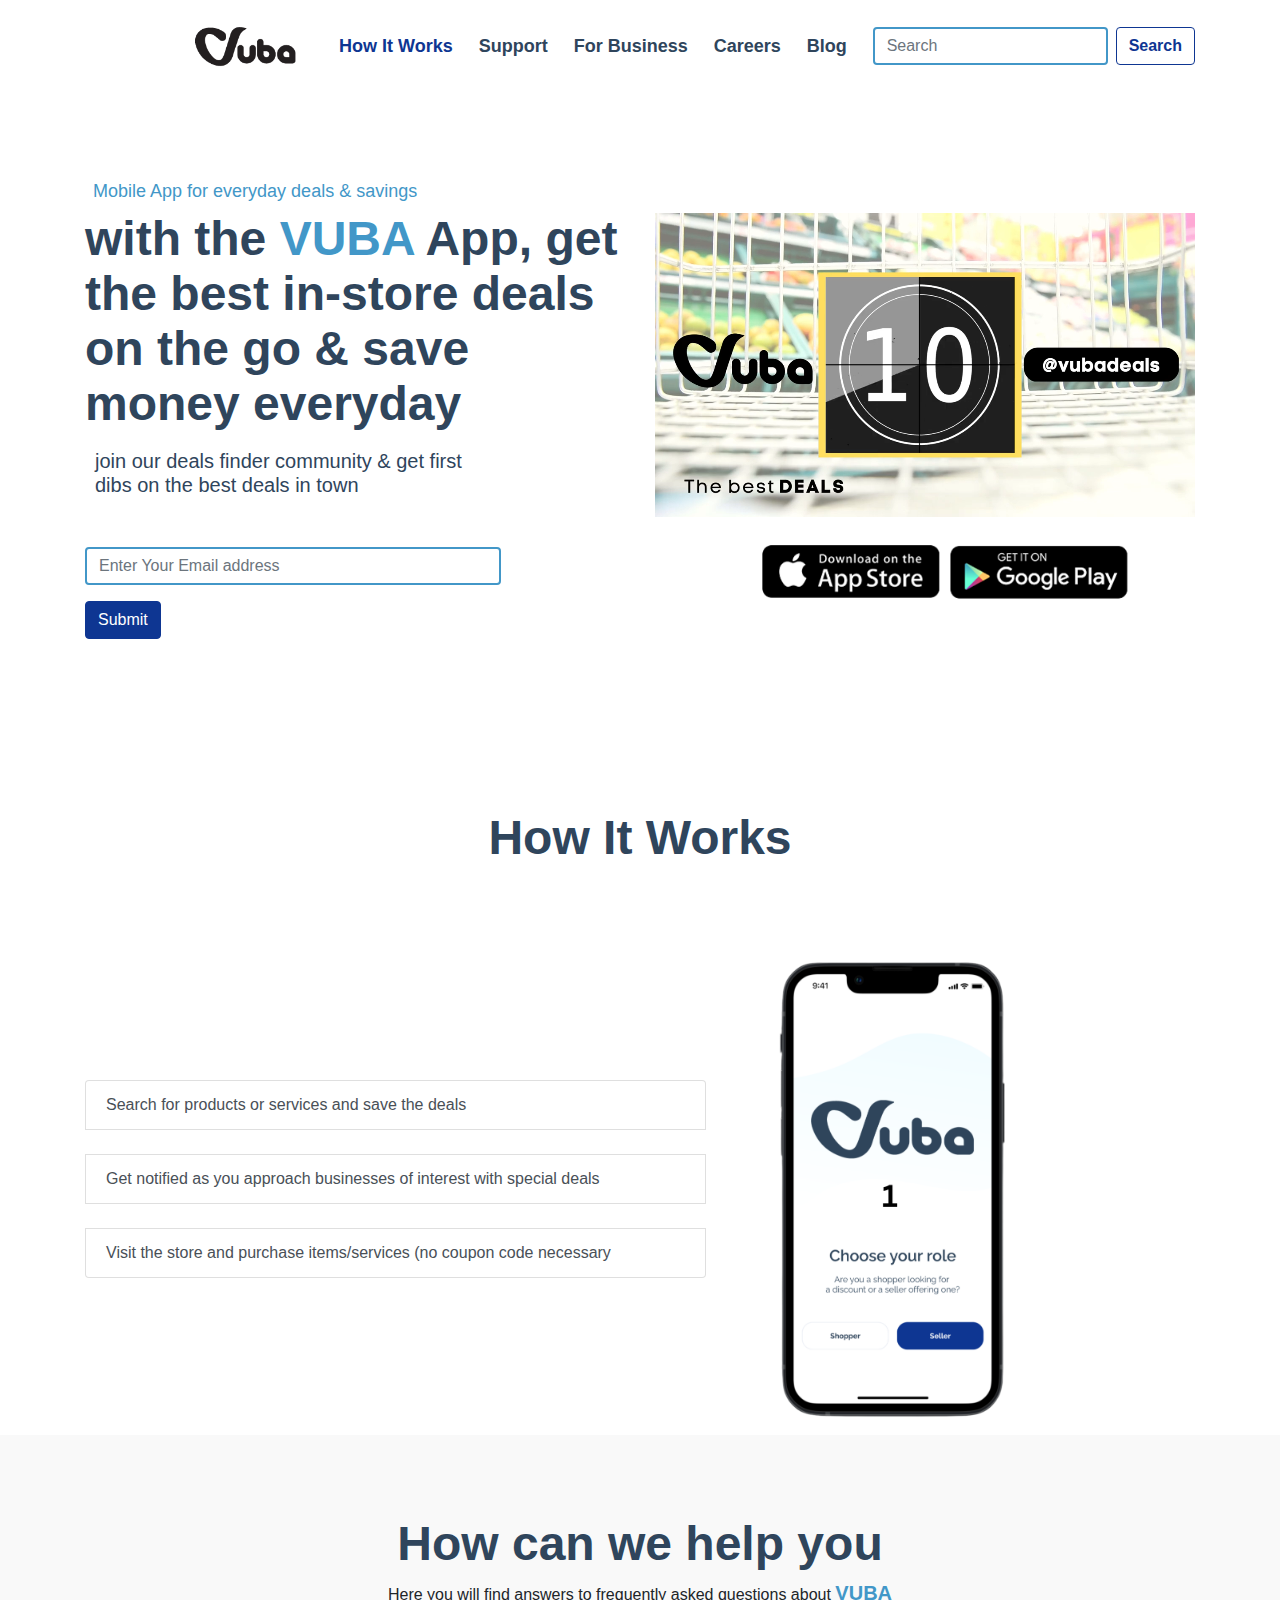
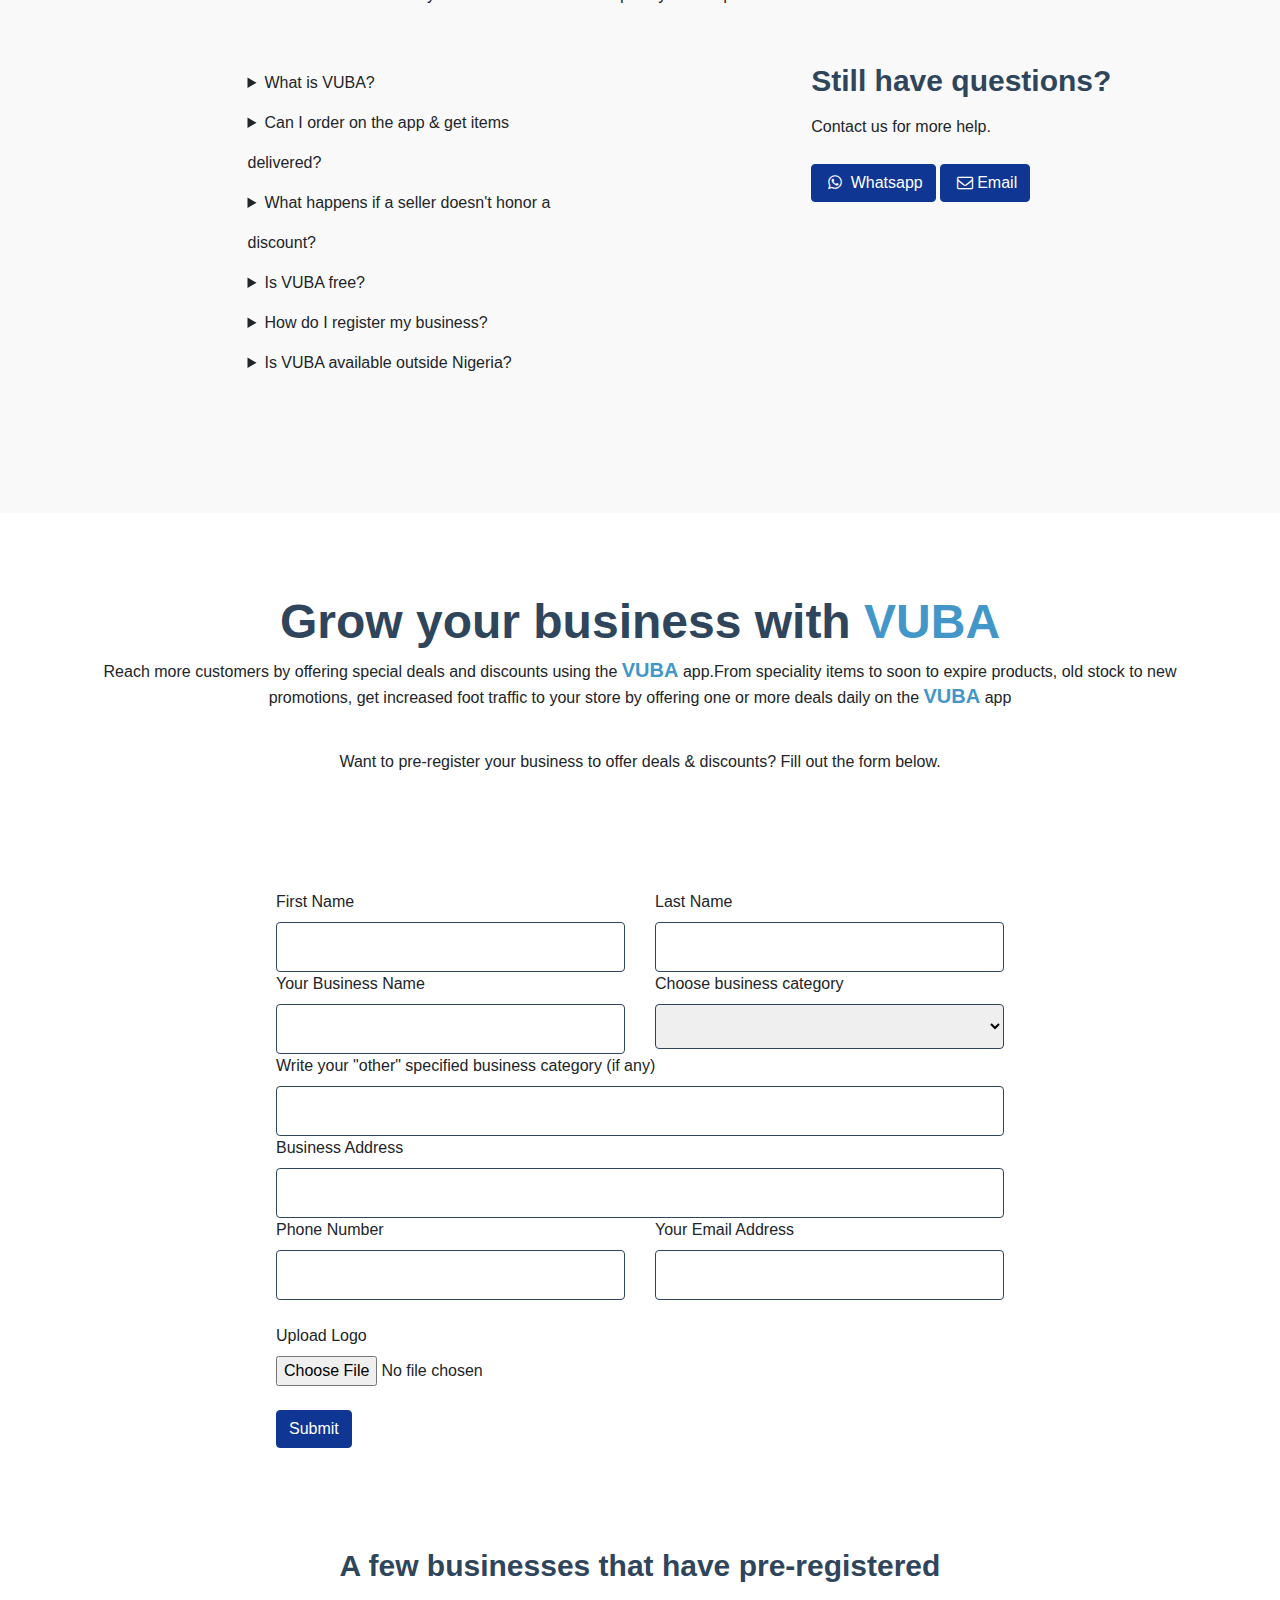
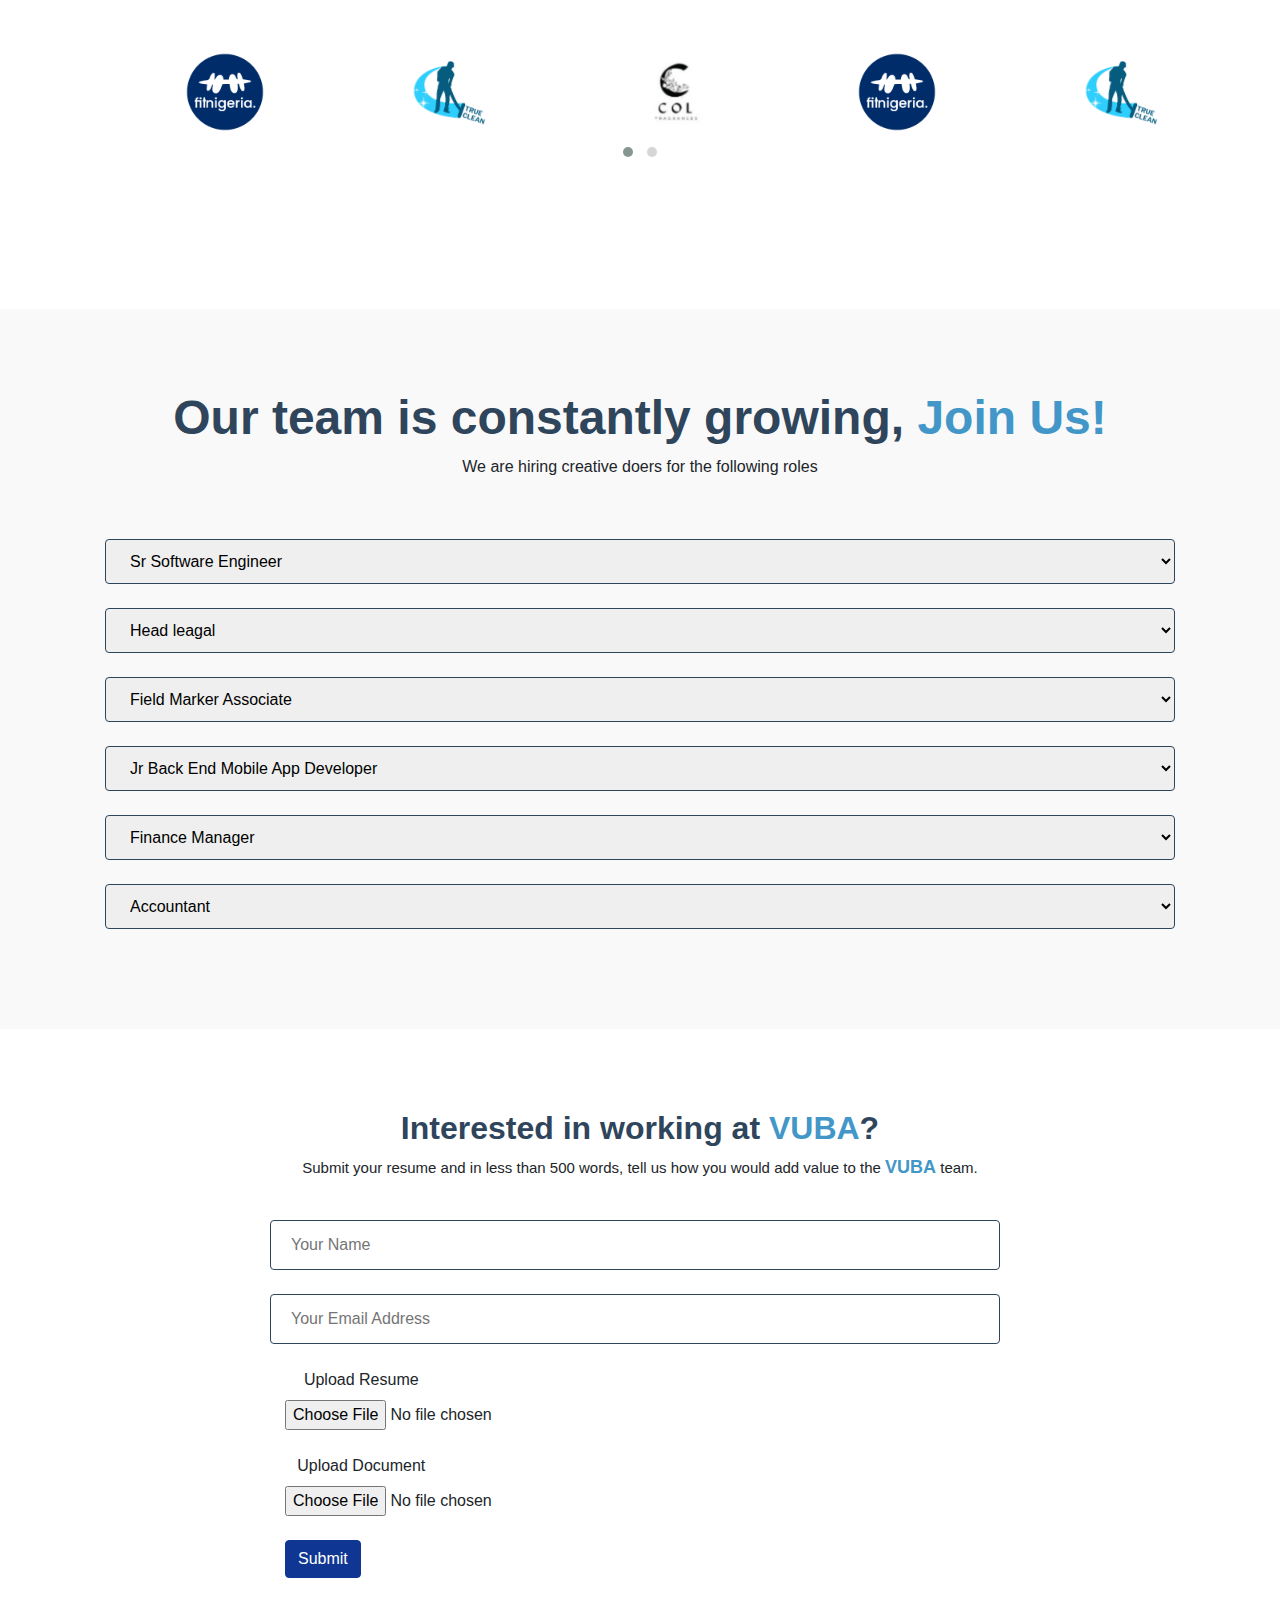
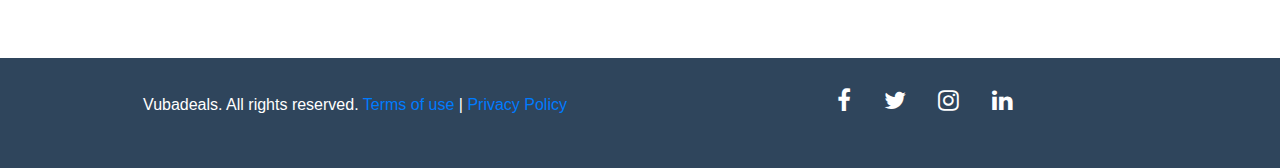
<file: index.html>
<!doctype html>
<html lang="en">
  <head>
    <!-- Required meta tags -->
    <meta charset="utf-8">
    <meta name="viewport" content="width=device-width, initial-scale=1, shrink-to-fit=no">

    <!-- Bootstrap CSS -->
    <link rel="stylesheet" href="https://cdn.jsdelivr.net/npm/bootstrap@4.6.2/dist/css/bootstrap.min.css">

    <!-- Main Css-->
      <link rel="stylesheet" type="text/css" href="css/style.css">

    <!-- font-awesome.min.css -->
    <link rel="stylesheet" href="css/font-awesome.min.css">

      <link rel="stylesheet" href="css/owl.carousel.min.css">
      <link rel="stylesheet" href="css/owl.theme.default.min.css">

    <title>Vubadeals.com</title>
  </head>
  <body>
    <!-- Header Section Start-->
    <header class="header-section">
      <div class="container">
              <nav class="navbar navbar-expand-lg navbar-light bg-light">
        <a class="navbar-brand" href="index.html">
          <img src="img/Logo.png" class="logo">
        </a>
        <button class="navbar-toggler" type="button" data-toggle="collapse" data-target="#navbarSupportedContent" aria-controls="navbarSupportedContent" aria-expanded="false" aria-label="Toggle navigation">
          <span class="navbar-toggler-icon"></span>
        </button>

        <div class="collapse navbar-collapse" id="navbarSupportedContent">
          <ul class="navbar-nav mr-auto">
            <li class="nav-item active">
              <a class="nav-link" href="#">How It Works <span class="sr-only">(current)</span></a>
            </li>
            <li class="nav-item"><a class="nav-link" href="#">Support</a></li>
            <li class="nav-item"><a class="nav-link" href="#">For Business</a></li>
            <li class="nav-item"><a class="nav-link" href="#">Careers</a></li>
            <li class="nav-item"><a class="nav-link" href="blog.html">Blog</a></li>

          </ul>
          <form class="form-inline my-2 my-lg-0">
            <input class="form-control mr-sm-2" type="search" placeholder="Search" aria-label="Search">
            <button class="btn btn-outline-success my-2 my-sm-0" type="submit">Search</button>
          </form>
        </div>
      </nav>

      </div>
    </header>
    <!-- Header Section End-->


    <!-- Banner Section Start-->
    <div class="banner">
      <div class="container">
        <div class="row">
          <div class="col-md-6">
            <h3>Mobile App for everyday deals & savings</h3>
          <h1>with the <span>VUBA</span> App, get the best in-store deals on the go & save money everyday</h1>
          <p>join our deals finder community & get first <br>dibs on the best deals in town</p>
                      <form>
              <div class="form-group">
                <label for="exampleInputEmail1"></label>
                <input type="email" class="form-control" id="exampleInputEmail1" placeholder="Enter Your Email address" aria-describedby="emailHelp">
                <small id="emailHelp" class="form-text text-muted"></small>
              </div>
              <button type="submit" class="btn btn-primary">Submit</button>
            </form>
          </div>
          <div class="col-md-6">
            <div class="banner-right">
              <video autoplay loop muted plays-inline class="vuba-apps">
              <source src="video/WelcometoVubaDeals.mp4" type="video/mp4">
            </video>
            <img src="img/appslogo.png" class="apps-btn">
            </div>
          </div>
        </div>
      </div>
    </div>
    <!-- Banner Section End-->


    <!-- Support Section Start-->

      <section class="support-section">
        <div class="container">
        <div class="row">
          <div class="col-md-12">
            <h1>How It Works</h1>
          </div>
        </div>
      </div>
      </section>
    <!-- Support Section End-->


    <!-- Support-inner Section Start-->

    <section class="support-inner">
      <div class="container">
        <div class="row">
          <div class="col-md-6">
               <div class="list-group">
              <a href="#" class="list-group-item list-group-item-action">Search for products or services and save the deals</a><br>
              <a href="#" class="list-group-item list-group-item-action">Get notified as you approach businesses of interest with special deals</a><br>
              <a href="#" class="list-group-item list-group-item-action">Visit the store and purchase items/services (no coupon code necessary</a>
            </div>
          </div>

          <div class="col-md-6">
              <img src="img/01.png">
          </div>
          
        </div>
      </div>
    </section>

    <!-- Support-inner Section End-->


    <!-- Help Section Start-->
      <section class="Help-section">
        <div class="container">
          <div class="row">
            <div class="col-md-12">
              <h1>How can we help you</h1>
              <p>Here you will find answers to frequently asked questions about <span>VUBA</span></p>
            </div>
          </div>
        </div>
        <div class="row">
          <div class="col-md-6">
            <div class="feature-section">
              <details>
                <summary>What is VUBA?</summary>
                <p>Vuba (or Vuba Deals) is a service that allows sellers share millions of in-store deals with shoppers. Shoppers can search for the best deals or get notified as they approach sellers with broadcasted deals.</p>
              </details>

              <details>
                <summary>Can I order on the app & get items delivered?</summary>
                <p>No, you currently can’t order and get items delivered via the app. Vuba is designed to increase physical interaction and give you the opportunity to check out other available items sold by your favorite retailers.</p>
              </details>

              <details>
                <summary>What happens if a seller doesn't honor a discount?</summary>
                <p>We encourage shoppers to rate and review all sellers and deals. This helps other shoppers making buying decisions. If a seller doesn’t honor a discount, please report them and we will review and if confirmed, we will warn, suspend and delete the account (in that order).</p>
              </details>

              <details>
                <summary>Is VUBA free?</summary>
                <p>Vuba is and will always be free for shoppers. Sellers are charged a nominal fee to share, promote, broadcast deals.</p>
              </details>

              <details>
                <summary>How do I register my business?</summary>
                <p>Download the Vuba Deals app and select “Seller”. Follow the instructions and you will be registered in less than 2 minutes. You may also pre-register your business before the app launches to take advantage of pre-launch perks.</p>
              </details>

              <details>
                <summary>Is VUBA available outside Nigeria?</summary>
                <p>We are not currently available outside Nigeria. We look forward to expanding across the continent and beyond in the coming months. Send us a message to request access to Vuba in your country.</p>
              </details>
            </div>
            </div>
            <div class="col-md-6">
              <div class="feature-right">
                <h3>Still have questions?</h3>
              <p>Contact us for more help.</p>
              <button type="button" class="btn btn-primary"><a href=""><i class="fa fa-whatsapp" aria-hidden="true"></i></a> Whatsapp</button>
              <button type="button" class="btn btn-primary"><i class="fa fa-envelope-o" aria-hidden="true"></i><a href=""></a>Email</button>
              </div>
            </div>
          
        </div>
      </section>
    <!-- Help Section End-->

    <!-- Business Section Strat-->
    <section class="business-section">
      <div class="container">
        <div class="row">
          <div class="col-md-12">
            <h1>Grow your business with <span>VUBA</span></h1>
            <p>Reach more customers by offering special deals and discounts using the <span>VUBA</span> app.From speciality items to soon to expire products, old stock to new promotions, get increased foot traffic to your store by offering one or more deals daily on the <span>VUBA</span> app</p><br>
            <p>Want to pre-register your business to offer deals & discounts? Fill out the form below.</p>
          </div>
        </div>
      </div>
    </section>

    <section class="business-form">
          <div class="row">
            <div class="col-md-12">
              
              <form class="row g-3">
            <div class="col-md-6">
              <label for="name" class="form-label">First Name</label>
              <input type="text" name="firstname" placeholder="">
            </div>
            <div class="col-md-6">
              <label for="name" class="form-label">Last Name</label>
              <input type="text" name="lastname" placeholder="">
            </div>
            
            <div class="col-md-6">
              <label for="businessname" class="form-label">Your Business Name</label>
              <input type="text" name="businessname" placeholder="">
            </div>
            <div class="col-md-6">
              <label for="business">Choose business category</label>
                  <select id="country">
                    <option value="business"></option>
                    <option value="loremipsum">Select</option>
                    <option value="loremipsum">Bookshop/Library</option>
                    <option value="active">Auto Dealer/Auto Parts Dealer</option>
                    <option value="active">Bank/ATM</option>
                    <option value="active">Beauty/Grooming</option>
                    <option value="active">Business Center/Co-working space</option>
                    <option value="active">Church/Mosque/Religious Center</option>
                    <option value="active">Club/Café/Restaurant/Lounge</option>
                    <option value="active">Electronics Store/Electronics Repair</option>
                    <option value="active">Event Vendor/Event Center</option>
                    <option value="active">Street Vendor/Open Market</option>
                    <option value="active">Telecoms/Internet/Cable TV</option>
                   </select>
            </div>
            
              <div class="col-md-12">
              <label for="address" class="form-label">Write your "other" specified business category (if any) </label>
              <input type="text" name="address" placeholder="">
            </div>
              
              <div class="col-12">
              <label for="name" class="form-label">Business Address</label>
              <input type="text" name="businessaddress" placeholder="">
            </div>

            <div class="col-6">
              <label for="number" class="form-label">Phone Number</label>
              <input type="text" name="number" placeholder="">
            </div>

            <div class="col-6">
              <label for="email" class="form-label">Your Email Address </label>
              <input type="text" name="email" placeholder="">
            </div>

            <div class="col-3" class="business-logo"><br>
                <label for="logo" class="business-logo">Upload Logo</label>
                <input name="uploadlogo" type="file" id="formFile">
              </div>

          
            <div class="col-12"><br>
              <button type="submit" class="btn btn-primary">Submit</button>
            </div>

          </form>

            </div>
          </div>

      
    </section>
    <!-- Business Section End-->


    <!-- Pre-registered Section Start-->
      <section class="pre-registered">
        <div class="container">
          <div class="row">
            <div class="col-md-12">
              <h3>A few businesses that have pre-registered</h3>
            </div>
          </div>

            <div class="container">
              <div class="row">
                <div class="owl-carousel owl-theme">
                      <div class="item">
                        <div class="registered-logo">
                          <div class="d-flex align-items-center">
                            <div class="flex-shrink-0">
                              <img src="img/logo2.png" alt="...">
                            </div>
                          </div>
                        </div>
                      </div>

                      <div class="item">
                        <div class="registered-logo">
                          <div class="d-flex align-items-center">
                            <div class="flex-shrink-0">
                              <img src="img/logo3.png" alt="...">
                            </div>
                          </div>
                        </div>
                      </div>

                      <div class="item">
                        <div class="registered-logo">
                          <div class="d-flex align-items-center">
                            <div class="flex-shrink-0">
                              <img src="img/logo4.png" alt="...">
                            </div>
                          </div>
                        </div>
                      </div>

                      <div class="item">
                        <div class="registered-logo">
                          <div class="d-flex align-items-center">
                            <div class="flex-shrink-0">
                              <img src="img/logo2.png" alt="...">
                            </div>
                          </div>
                        </div>
                      </div>

                      <div class="item">
                        <div class="registered-logo">
                          <div class="d-flex align-items-center">
                            <div class="flex-shrink-0">
                              <img src="img/logo3.png" alt="...">
                            </div>
                          </div>
                        </div>
                      </div>

                      <div class="item">
                        <div class="registered-logo">
                          <div class="d-flex align-items-center">
                            <div class="flex-shrink-0">
                              <img src="img/logo4.png" alt="...">
                            </div>
                          </div>
                        </div>
                      </div>

                      <div class="item">
                        <div class="registered-logo">
                          <div class="d-flex align-items-center">
                            <div class="flex-shrink-0">
                              <img src="img/logo2.png" alt="...">
                            </div>
                          </div>
                        </div>
                      </div>

                      <div class="item">
                        <div class="registered-logo">
                          <div class="d-flex align-items-center">
                            <div class="flex-shrink-0">
                              <img src="img/logo3.png" alt="...">
                            </div>
                          </div>
                        </div>
                      </div>

                      <div class="item">
                        <div class="registered-logo">
                          <div class="d-flex align-items-center">
                            <div class="flex-shrink-0">
                              <img src="img/logo4.png" alt="...">
                            </div>
                          </div>
                        </div>
                      </div>

                  </div>
            </div>  
        </div>
        
      </section>
    <!-- Pre-registered Section End-->


    <!-- Join Us Section Start-->
      <section class="join-us">
        <div class="container">
          <div class="row">
            <div class="col-md-12">
              <h1>Our team is constantly growing,<span> Join Us!</span></h1>
              <p>We are hiring creative doers for the following roles</p>
            </div>
          </div>

          <div class="row">
            <div class="col-md-12">
              <div class="contact-form">
                <form class="team-form">
                  <label for="country"></label>
                  <select id="country">
                    <option value="country">Sr Software Engineer</option>
                    <option value="loremipsum">Lorem ipsum</option>
                    <option value="active">Active</option>
                   </select>

                   <label for="business"></label>
                  <select id="business">
                    <option value="business">Head leagal</option>
                    <option value="loremipsum">Lorem ipsum</option>
                    <option value="active">Active</option>
                   </select>

                   <label for="business"></label>
                  <select id="business">
                    <option value="business">Field Marker Associate</option>
                    <option value="loremipsum">Lorem ipsum</option>
                    <option value="active">Active</option>
                   </select>

                   <label for="business"></label>
                  <select id="business">
                    <option value="business">Jr Back End Mobile App Developer </option>
                    <option value="loremipsum">Lorem ipsum</option>
                    <option value="active">Active</option>
                   </select>

                   <label for="business"></label>
                  <select id="country">
                    <option value="business">Finance Manager</option>
                    <option value="loremipsum">Lorem ipsum</option>
                    <option value="active">Active</option>
                   </select>

                   <label for="business"></label>
                  <select id="country">
                    <option value="business">Accountant</option>
                    <option value="loremipsum">Lorem ipsum</option>
                    <option value="active">Active</option>
                   </select>

                </form>
              </div>


            </div>
          </div>
        </div>
      </section>
    <!-- Join Us Section End-->


        <!-- Working Section Start-->

     <section class="working-section">
      <div class="container">
        <div class="row">
          <div class="col-md-12">
            <h1>Interested in working at <span>VUBA</span>?</h1>
            <p>Submit your resume and in less than 500 words, tell us how you would add value to the <span>VUBA</span> team.</p>
          </div>
          </div>
          <div class="row">
            <div class="col-md-8">
              <div class="form-inner">
                <form class="contact-form">
          <div class="resume">
            <label for="name" class="form-label"></label>
            <input type="text" name="fullname" placeholder="Your Name">
            <label for="email"></label>
            <input type="text" name="email" placeholder="Your Email Address">
          </div><br>

          <div class="col-3" class="business-logo02">
                <label for="logo" class="upload-resume">Upload Resume</label>
                <input name="uploadlogo" type="file" id="formFile">
              </div><br>

              <div class="col-3" class="business-document">
                <label for="logo" class="business-document">Upload Document</label>
                <input name="uploadlogo" type="file" id="formFile">
              </div>

          
            <div class="col-12"><br>
              <div class="button">
              <button type="submit" class="btn btn-primary">Submit</button>
              </div>
            </div>
            </form>
              </div>
            </div>
          </div>

        
      </div> 
     </section>

    <!-- Working Section End-->


    <!-- Footer Section Start-->

    <section class="footer-section">
      <div class="container">
        <div class="row">
          <div class="col-md-6">
            <p>Vubadeals. All rights reserved. <a href="Terms of Use.html" target="_blank">Terms of use</a> | <a href="PrivacyPolicy.html" target="">Privacy Policy</a></p>
          </div>
          <div class="col-md-6">
            <div class="social-icon">
              <ul>
                <li><a href="https://m.facebook.com/people/Vuba-Deals/100087874943976/" target="_blank"><i class="fa fa-facebook"></i></a></li>
                <li><a href="https://twitter.com/vubadeals/ @vubadeals" target="_blank"><i class="fa fa-twitter"></i></a></li>
                <li><a href="https://www.instagram.com/vubadeals/ @vubadeals" target="_blank"><i class="fa fa-instagram"></i></a></li>
                <li><a href="https://www.linkedin.com/company/vubadeals/" target="_blank"><i class="fa fa-linkedin"></i></a></li>
              </ul>
            </div>
          </div>
        </div>
      </div>
      
    </section>

    <!-- Footer Section End-->


    <!-- Optional JavaScript; choose one of the two! -->

    <!-- Option 1: jQuery and Bootstrap Bundle (includes Popper) -->
    <script src="https://cdn.jsdelivr.net/npm/jquery@3.5.1/dist/jquery.slim.min.js"></script>
    <script src="https://cdn.jsdelivr.net/npm/bootstrap@4.6.2/dist/js/bootstrap.bundle.min.js"></script>
    <script src="js/owl.carousel.min.js"></script>
    <script>
      $('.owl-carousel').owlCarousel({
              loop:true,
              margin:10,
              nav:false,
              autoplay:true,
              autoplayTimeout:5000,
              responsive:{
                  0:{
                      items:1
                  },
                  600:{
                      items:1
                  },
                  1000:{
                      items:5
                  }
              }
          })
      
    </script>

    <!-- Option 2: Separate Popper and Bootstrap JS -->
    <!--
    <script src="https://cdn.jsdelivr.net/npm/jquery@3.5.1/dist/jquery.slim.min.js" integrity="sha384-DfXdz2htPH0lsSSs5nCTpuj/zy4C+OGpamoFVy38MVBnE+IbbVYUew+OrCXaRkfj" crossorigin="anonymous"></script>
    <script src="https://cdn.jsdelivr.net/npm/popper.js@1.16.1/dist/umd/popper.min.js" integrity="sha384-9/reFTGAW83EW2RDu2S0VKaIzap3H66lZH81PoYlFhbGU+6BZp6G7niu735Sk7lN" crossorigin="anonymous"></script>
    <script src="https://cdn.jsdelivr.net/npm/bootstrap@4.6.2/dist/js/bootstrap.min.js" integrity="sha384-+sLIOodYLS7CIrQpBjl+C7nPvqq+FbNUBDunl/OZv93DB7Ln/533i8e/mZXLi/P+" crossorigin="anonymous"></script>
    -->

  </body>
</html>
</file>
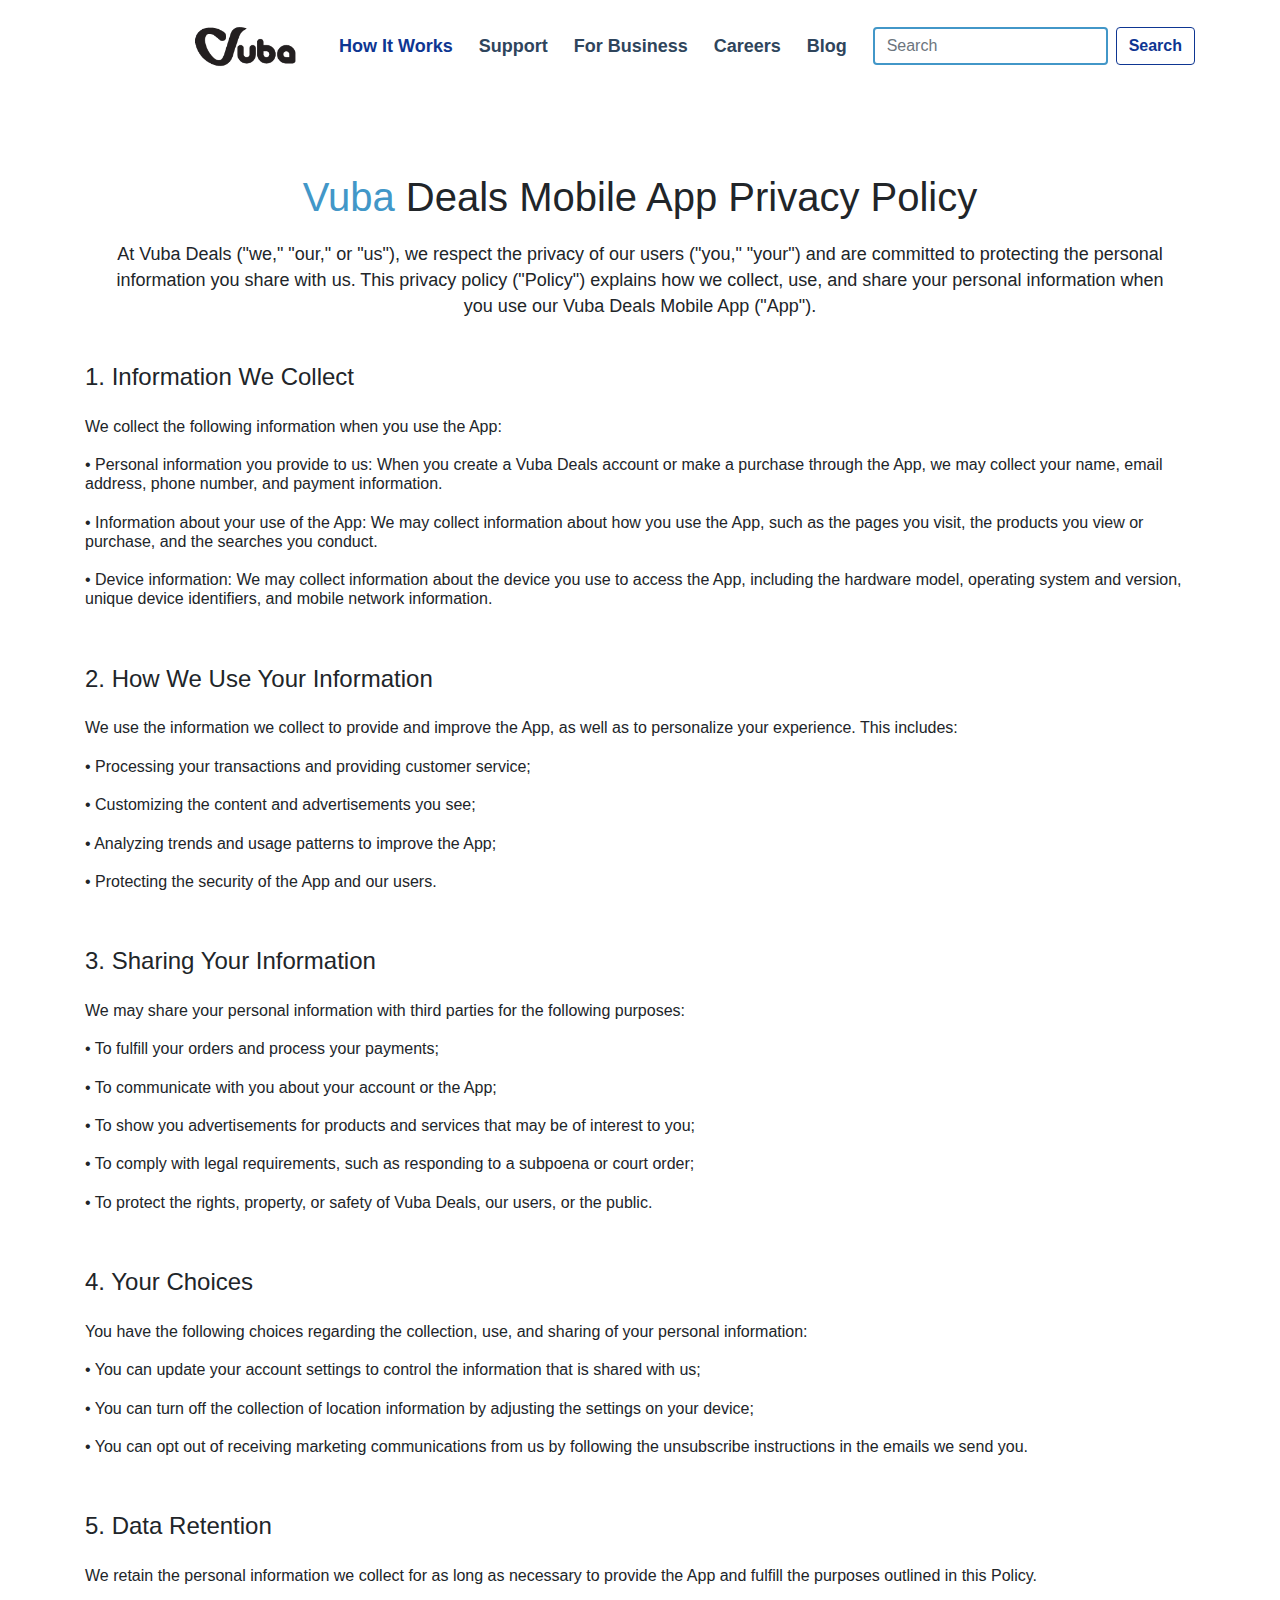
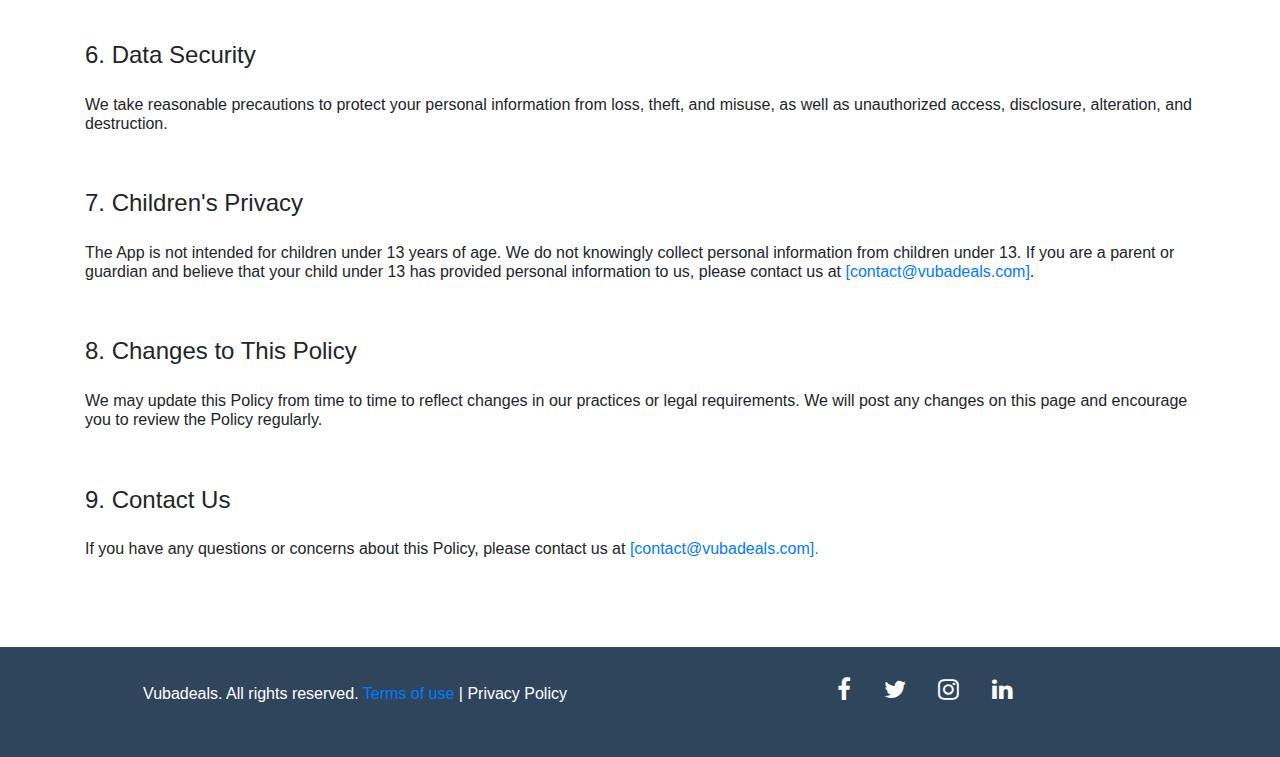
<file: PrivacyPolicy.html>
<!doctype html>
<html lang="en">
  <head>
    <!-- Required meta tags -->
    <meta charset="utf-8">
    <meta name="viewport" content="width=device-width, initial-scale=1, shrink-to-fit=no">

    <!-- Bootstrap CSS -->
    <link rel="stylesheet" href="https://cdn.jsdelivr.net/npm/bootstrap@4.6.2/dist/css/bootstrap.min.css">

    <!-- Main Css-->
      <link rel="stylesheet" type="text/css" href="css/style.css">

    <!-- font-awesome.min.css -->
    <link rel="stylesheet" href="css/font-awesome.min.css">

      <link rel="stylesheet" href="css/owl.carousel.min.css">
      <link rel="stylesheet" href="css/owl.theme.default.min.css">

    <title>Vubadeals.com</title>
  </head>
  <body>
    <!-- Header Section Start-->
    <header class="header-section">
      <div class="container">
              <nav class="navbar navbar-expand-lg navbar-light bg-light">
        <a class="navbar-brand" href="index.html">
          <img src="img/Logo.png" class="logo">
        </a>
        <button class="navbar-toggler" type="button" data-toggle="collapse" data-target="#navbarSupportedContent" aria-controls="navbarSupportedContent" aria-expanded="false" aria-label="Toggle navigation">
          <span class="navbar-toggler-icon"></span>
        </button>

        <div class="collapse navbar-collapse" id="navbarSupportedContent">
          <ul class="navbar-nav mr-auto">
            <li class="nav-item active">
              <a class="nav-link" href="#">How It Works <span class="sr-only">(current)</span></a>
            </li>
            <li class="nav-item"><a class="nav-link" href="#">Support</a></li>
            <li class="nav-item"><a class="nav-link" href="#">For Business</a></li>
            <li class="nav-item"><a class="nav-link" href="#">Careers</a></li>
            <li class="nav-item"><a class="nav-link" href="#">Blog</a></li>

          </ul>
          <form class="form-inline my-2 my-lg-0">
            <input class="form-control mr-sm-2" type="search" placeholder="Search" aria-label="Search">
            <button class="btn btn-outline-success my-2 my-sm-0" type="submit">Search</button>
          </form>
        </div>
      </nav>

      </div>
    </header>
    <!-- Header Section End-->

    <section class="privacy-section">
      <div class="container">
        <div class="row">
          <div class="col-md-12">
            <h1><span>Vuba </span>Deals Mobile App Privacy Policy</h1>
            <p>At Vuba Deals ("we," "our," or "us"), we respect the privacy of our users ("you," "your") and are committed to protecting the personal information you share with us. This privacy policy ("Policy") explains how we collect, use, and share your personal information when you use our Vuba Deals Mobile App ("App").</p><br>
            <h3>1. Information We Collect</h3>
            <h6>We collect the following information when you use the App:<br><br>
            • Personal information you provide to us: When you create a Vuba Deals account or 
            make a purchase through the App, we may collect your name, email address, phone 
            number, and payment information.<br><br>
            • Information about your use of the App: We may collect information about how you 
            use the App, such as the pages you visit, the products you view or purchase, and the 
            searches you conduct.<br><br>
            • Device information: We may collect information about the device you use to access 
            the App, including the hardware model, operating system and version, unique device 
            identifiers, and mobile network information.</h6><br><br>
      
      <h3>2. How We Use Your Information</h3>
      <h6>We use the information we collect to provide and improve the App, as well as to personalize 
      your experience. This includes:<br><br>
      • Processing your transactions and providing customer service;<br><br>
      • Customizing the content and advertisements you see;<br><br>
      • Analyzing trends and usage patterns to improve the App;<br><br>
      • Protecting the security of the App and our users.</h6><br><br>

      <h3>3. Sharing Your Information</h3>
      <h6>We may share your personal information with third parties for the following purposes:<br><br>
        • To fulfill your orders and process your payments;<br><br>
        • To communicate with you about your account or the App;<br><br>
        • To show you advertisements for products and services that may be of interest to you;<br><br>
        • To comply with legal requirements, such as responding to a subpoena or court order;<br><br>
        • To protect the rights, property, or safety of Vuba Deals, our users, or the public.</h6><br><br>

      <h3>4. Your Choices</h3>
      <h6>You have the following choices regarding the collection, use, and sharing of your personal 
        information:<br><br>
        • You can update your account settings to control the information that is shared with us;<br><br>
        • You can turn off the collection of location information by adjusting the settings on 
        your device;<br><br>
        • You can opt out of receiving marketing communications from us by following the 
        unsubscribe instructions in the emails we send you.</h6><br><br>

        <h3>5. Data Retention</h3>
        <h6>We retain the personal information we collect for as long as necessary to provide the App and 
        fulfill the purposes outlined in this Policy.</h6><br><br>

        <h3>6. Data Security</h3>
        <h6>We take reasonable precautions to protect your personal information from loss, theft, and misuse, as well as unauthorized access, disclosure, alteration, and destruction.</h6><br><br>

        <h3>7. Children's Privacy</h3>
        <h6>The App is not intended for children under 13 years of age. We do not knowingly collect personal information from children under 13. If you are a parent or guardian and believe that your child under 13 has provided personal information to us, please contact us at <a href="contact@vubadeals.com" target="_blank">[contact@vubadeals.com]</a>.</h6><br><br>

          <h3>8. Changes to This Policy</h3>
          <h6>We may update this Policy from time to time to reflect changes in our practices or legal requirements. We will post any changes on this page and encourage you to review the Policy regularly.</h6><br><br>

          <h3>9. Contact Us</h3>
          <h6>If you have any questions or concerns about this Policy, please contact us at <a href="contact@vubadeals.com" target="_blank">[contact@vubadeals.com].</a></h6>
          </div>
        </div>
      </div>
    </section>

    <!-- Footer Section Start-->

    <section class="footer-section">
      <div class="container">
        <div class="row">
          <div class="col-md-6">
            <p>Vubadeals. All rights reserved. <a href="Terms of Use.html">Terms of use</a> | Privacy Policy</p>
          </div>
          <div class="col-md-6">
            <div class="social-icon">
              <ul>
                <li><a href="https://m.facebook.com/people/Vuba-Deals/100087874943976/" target="_blank"><i class="fa fa-facebook"></i></a></li>
                <li><a href="https://twitter.com/vubadeals/ @vubadeals" target="_blank"><i class="fa fa-twitter"></i></a></li>
                <li><a href="https://www.instagram.com/vubadeals/ @vubadeals" target="_blank"><i class="fa fa-instagram"></i></a></li>
                <li><a href="https://www.linkedin.com/company/vubadeals/" target="_blank"><i class="fa fa-linkedin"></i></a></li>
              </ul>
            </div>
          </div>
        </div>
      </div>
      
    </section>

    <!-- Footer Section End-->


    <!-- Optional JavaScript; choose one of the two! -->

    <!-- Option 1: jQuery and Bootstrap Bundle (includes Popper) -->
    <script src="https://cdn.jsdelivr.net/npm/jquery@3.5.1/dist/jquery.slim.min.js"></script>
    <script src="https://cdn.jsdelivr.net/npm/bootstrap@4.6.2/dist/js/bootstrap.bundle.min.js"></script>
    <script src="js/owl.carousel.min.js"></script>
    

    <!-- Option 2: Separate Popper and Bootstrap JS -->
    <!--
    <script src="https://cdn.jsdelivr.net/npm/jquery@3.5.1/dist/jquery.slim.min.js" integrity="sha384-DfXdz2htPH0lsSSs5nCTpuj/zy4C+OGpamoFVy38MVBnE+IbbVYUew+OrCXaRkfj" crossorigin="anonymous"></script>
    <script src="https://cdn.jsdelivr.net/npm/popper.js@1.16.1/dist/umd/popper.min.js" integrity="sha384-9/reFTGAW83EW2RDu2S0VKaIzap3H66lZH81PoYlFhbGU+6BZp6G7niu735Sk7lN" crossorigin="anonymous"></script>
    <script src="https://cdn.jsdelivr.net/npm/bootstrap@4.6.2/dist/js/bootstrap.min.js" integrity="sha384-+sLIOodYLS7CIrQpBjl+C7nPvqq+FbNUBDunl/OZv93DB7Ln/533i8e/mZXLi/P+" crossorigin="anonymous"></script>
    -->

  </body>
</html>
</file>
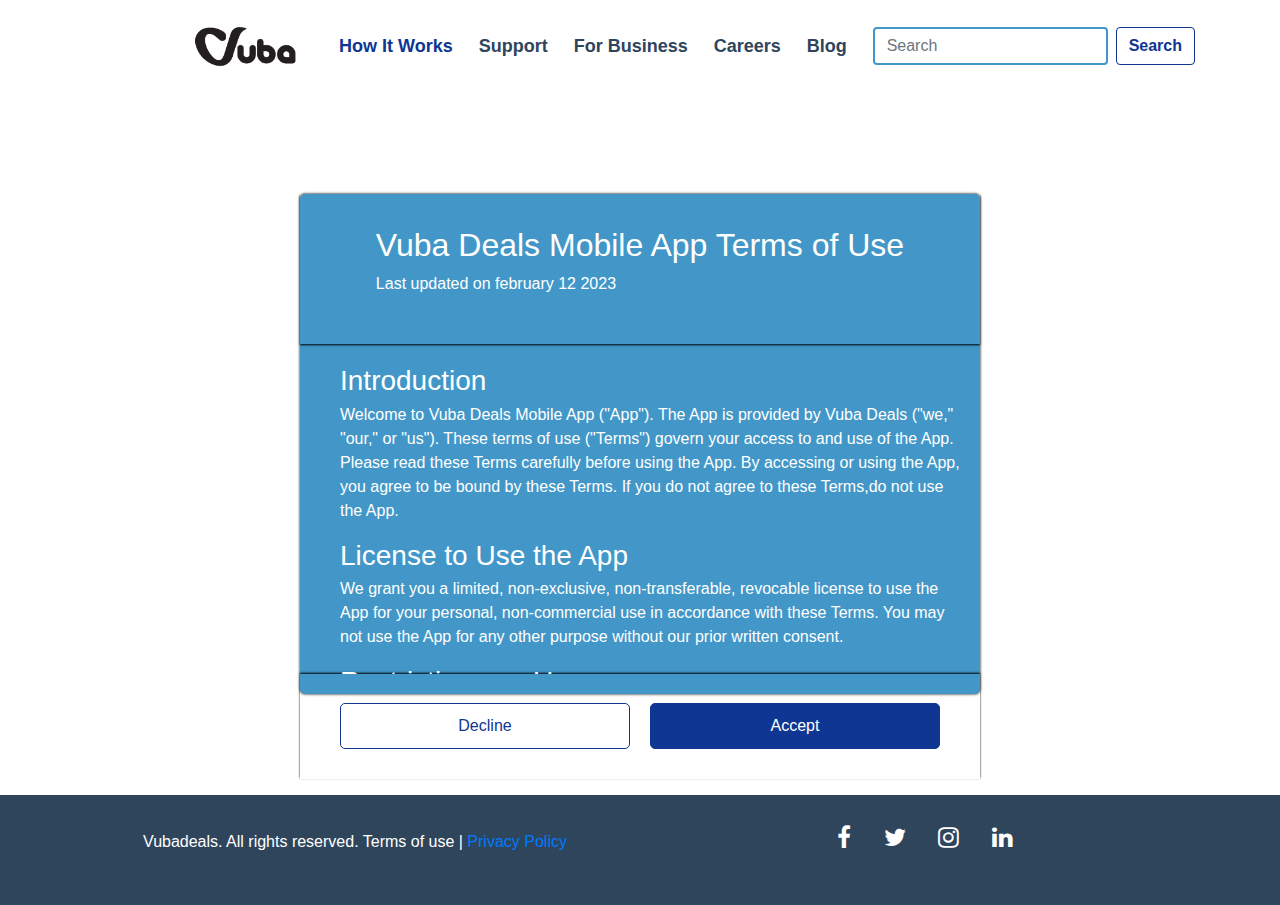
<file: Terms of Use.html>
<!doctype html>
<html lang="en">
  <head>
    <!-- Required meta tags -->
    <meta charset="utf-8">
    <meta name="viewport" content="width=device-width, initial-scale=1, shrink-to-fit=no">

    <!-- Bootstrap CSS -->
    <link rel="stylesheet" href="https://cdn.jsdelivr.net/npm/bootstrap@4.6.2/dist/css/bootstrap.min.css">

    <!-- Main Css-->
      <link rel="stylesheet" type="text/css" href="css/style.css">

    <!-- font-awesome.min.css -->
    <link rel="stylesheet" href="css/font-awesome.min.css">

      <link rel="stylesheet" href="css/owl.carousel.min.css">
      <link rel="stylesheet" href="css/owl.theme.default.min.css">

    <title>Vubadeals.com</title>
  </head>
  <body>
    <!-- Header Section Start-->
    <header class="header-section">
      <div class="container">
              <nav class="navbar navbar-expand-lg navbar-light bg-light">
        <a class="navbar-brand" href="index.html">
          <img src="img/Logo.png" class="logo">
        </a>
        <button class="navbar-toggler" type="button" data-toggle="collapse" data-target="#navbarSupportedContent" aria-controls="navbarSupportedContent" aria-expanded="false" aria-label="Toggle navigation">
          <span class="navbar-toggler-icon"></span>
        </button>

        <div class="collapse navbar-collapse" id="navbarSupportedContent">
          <ul class="navbar-nav mr-auto">
            <li class="nav-item active">
              <a class="nav-link" href="#">How It Works <span class="sr-only">(current)</span></a>
            </li>
            <li class="nav-item"><a class="nav-link" href="#">Support</a></li>
            <li class="nav-item"><a class="nav-link" href="#">For Business</a></li>
            <li class="nav-item"><a class="nav-link" href="#">Careers</a></li>
            <li class="nav-item"><a class="nav-link" href="#">Blog</a></li>

          </ul>
          <form class="form-inline my-2 my-lg-0">
            <input class="form-control mr-sm-2" type="search" placeholder="Search" aria-label="Search">
            <button class="btn btn-outline-success my-2 my-sm-0" type="submit">Search</button>
          </form>
        </div>
      </nav>

      </div>
    </header>
    <!-- Header Section End-->

    <section class="terms-section">
      <div class="container">
        <div class="row">
          <div class="col-md-12">
            <div class="wrapper flex_align_justify">
      <div class="terms-service">
        <div class="tc_item tc_head flex_align_justify">
          
          <div class="text">
            <h2>Vuba Deals Mobile App Terms of Use</h2>
            <p>Last updated on february 12 2023</p>
          </div>
        </div>
        <div class="tc_item tc_body">
          <ol>
            <li>
              <h3>Introduction</h3>
              <p>Welcome to Vuba Deals Mobile App ("App"). The App is provided by Vuba Deals ("we," "our," or "us"). These terms of use ("Terms") govern your access to and use of the App. Please read these Terms carefully before using the App. By accessing or using the App, you agree to be bound by these Terms. If you do not agree to these Terms,do not use the App.</p>
            </li>
            <li>
              <h3>License to Use the App</h3>
              <p>We grant you a limited, non-exclusive, non-transferable, revocable license to use the App for your personal, non-commercial use in accordance with these Terms. You may not use the App for any other purpose without our prior written consent.</p>
            </li>
            <li>
              <h3>Restrictions on Use</h3>
              <p>YOU MAY NOT:<br><br>
              Modify, translate, or create derivative works based on the App.<br><br>
              Decompile, disassemble, or reverse engineer the App or attempt to discover its source 
              code.<br><br>Distribute, sublicense, rent, lease, or lend the App to any third party.<br><br>Remove, alter, or obscure any copyright, trademark, or other proprietary rights notices on or in the App or<br><br>
              Use the App in any manner that violates the law or any rights of any third party.</p>
            </li>
            <li>
              <h3>User Content</h3>
              <p>The App may allow you to post, upload, or otherwise submit content, including but not 
              limited to text, photos, and videos ("User Content"). You retain all ownership rights in your 
              User Content. By submitting User Content, you grant us a perpetual, irrevocable, nonexclusive, royalty-free, worldwide license to use, reproduce, modify, publish, distribute, and 
              display your User Content in any way, in any media, without payment to you. You represent 
              and warrant that you have all necessary rights to grant this license and that your User Content 
              does not violate these Terms or the rights of any third party.</p>
            </li>
            <li>
              <h3>Intellectual Property</h3>
              <p>The App and all content and materials included on it, including but not limited to text, 
              graphics, logos, images, and software, are the property of Vuba Deals or its licensors and are 
              protected by copyright and trademark laws. You may not use any content or materials on the 
              App for any commercial purpose without our prior written consent.</p>
            </li>
            <li>
              <h3>Disclaimer of Warranties</h3>
              <p>THE APP IS PROVIDED "AS IS" AND "AS AVAILABLE" WITHOUT WARRANTIES 
                OF ANY KIND, EITHER EXPRESS OR IMPLIED. TO THE FULLEST EXTENT 
                PERMISSIBLE BY LAW, WE DISCLAIM ALL WARRANTIES, EXPRESS OR 
                IMPLIED, INCLUDING BUT NOT LIMITED TO IMPLIED WARRANTIES OF 
                MERCHANTABILITY, FITNESS FOR A PARTICULAR PURPOSE, AND NON INFRINGEMENT.WE DO NOT WARRANT THAT THE APP WILL BE UNINTERRUPTED OR ERROR-FREE, AND WE WILL NOT BE LIABLE FOR ANY 
                INTERRUPTIONS OR ERRORS.</p>
            </li>
            <li>
              <h3>Limitation of Liability</h3>
              <p>WE WILL NOT BE LIABLE FOR ANY DAMAGES OF ANY KIND ARISING FROM THE USE OF THE APP, INCLUDING BUT NOT LIMITED TO DIRECT, INDIRECT, INCIDENTAL, PUNITIVE, AND CONSEQUENTIAL DAMAGES.</p>
            </li>
            <li>
              <h3>Indemnification</h3>
              <p>You agree to indemnify and hold us and our affiliates, officers, agents, and employees harmless from any claim or demand, including reasonable attorneys' fees, made by any third party due to or arising out of your use of the App, your violation of these Terms.</p>
            </li>
          </ol>
        </div>
        <div class="tc_item tc_foot flex_align">
          <button class="decline_btn">Decline</button>
          <button class="accept_btn">Accept</button>
        </div>
      </div>
      </div>
          </div>
        </div>
      </div>
      
    </section>

    <!-- Footer Section Start-->

    <section class="footer-section">
      <div class="container">
        <div class="row">
          <div class="col-md-6">
            <p>Vubadeals. All rights reserved.  Terms of use | <a href="PrivacyPolicy.html">Privacy Policy</a></p>
          </div>
          <div class="col-md-6">
            <div class="social-icon">
              <ul>
                <li><a href="https://m.facebook.com/people/Vuba-Deals/100087874943976/" target="_blank"><i class="fa fa-facebook"></i></a></li>
                <li><a href="https://twitter.com/vubadeals/ @vubadeals" target="_blank"><i class="fa fa-twitter"></i></a></li>
                <li><a href="https://www.instagram.com/vubadeals/ @vubadeals" target="_blank"><i class="fa fa-instagram"></i></a></li>
                <li><a href="https://www.linkedin.com/company/vubadeals/" target="_blank"><i class="fa fa-linkedin"></i></a></li>
              </ul>
            </div>
          </div>
        </div>
      </div>
      
    </section>

    <!-- Footer Section End-->


    <!-- Optional JavaScript; choose one of the two! -->

    <!-- Option 1: jQuery and Bootstrap Bundle (includes Popper) -->
    <script src="https://cdn.jsdelivr.net/npm/jquery@3.5.1/dist/jquery.slim.min.js"></script>
    <script src="https://cdn.jsdelivr.net/npm/bootstrap@4.6.2/dist/js/bootstrap.bundle.min.js"></script>
    <script src="js/owl.carousel.min.js"></script>
    

    <!-- Option 2: Separate Popper and Bootstrap JS -->
    <!--
    <script src="https://cdn.jsdelivr.net/npm/jquery@3.5.1/dist/jquery.slim.min.js" integrity="sha384-DfXdz2htPH0lsSSs5nCTpuj/zy4C+OGpamoFVy38MVBnE+IbbVYUew+OrCXaRkfj" crossorigin="anonymous"></script>
    <script src="https://cdn.jsdelivr.net/npm/popper.js@1.16.1/dist/umd/popper.min.js" integrity="sha384-9/reFTGAW83EW2RDu2S0VKaIzap3H66lZH81PoYlFhbGU+6BZp6G7niu735Sk7lN" crossorigin="anonymous"></script>
    <script src="https://cdn.jsdelivr.net/npm/bootstrap@4.6.2/dist/js/bootstrap.min.js" integrity="sha384-+sLIOodYLS7CIrQpBjl+C7nPvqq+FbNUBDunl/OZv93DB7Ln/533i8e/mZXLi/P+" crossorigin="anonymous"></script>
    -->

  </body>
</html>
</file>
<file: css/style.css>
*{
	padding:0px;
	margin:0px;
}
body{
	font-family: 'Poppins', sans-serif;
	font-size:16px;
	line-height:24px;
	overflow-x:hidden;
}
h1,h2,h3,h4,h5,h6{
	font-family: 'Poppins', sans-serif;
}
a, a:hover{
	text-decoration: none;
}


/*================
Header Css
=================*/
.header-section{
	width:100%;
}
.header-section .bg-light {
    background-color: transparent!important;
    padding:20px 0;
}
.header-section .logo{
	width:120px;
}
.header-section .navbar-light .navbar-nav .active>.nav-link{
    color: #0E3692;
}
.header-section .navbar-light .navbar-nav .nav-link {
    color: #2F455C;
    font-size: 18px;
    font-weight: 600;
    margin-left: 10px;
}
.header-section .navbar-light .navbar-nav .nav-link:hover{
	color: #0E3692;
}
.header-section .btn-outline-success {
    color: #0E3692;
    border-color: #0E3692;
    font-weight: 600;
}
.btn-outline-success:hover {
    color: #ffffff;
    background-color: #0E3692;
    border-color: #0E3692;
}


/*================
Banner Css
=================*/
.banner{
	padding:80px 0;
}
.banner .banner-right{
	margin: 40px 0px;
}
.banner-img{
    margin-left: 65px;
}
.banner h3{
	font-size: 18px;
	color:#4297C8;
	margin: 8px;
}
.banner h1{
	font-size: 48px;
	color:#2F455C;
	line-height: 55px;
	font-weight: 600;
}
.banner h1 span{
	color:#4297C8;
}
.banner p{
	color:#2F455C;
	font-size: 20px;
	font-weight: 400px;
	padding:10px;
}
.search-email{
    color: #4297C8;
    border: 2px solid #4297C8;
    border-radius: 15px;
    padding: 10px 10px;
    margin-top: 10px;
    font-size: 16px;
}
.vuba-apps{
	width: 100%;
}
.form-control{
	width: 77%;
	border: 2px solid #4297C8;
	
}
.btn-primary {
    color: #fff;
    background-color: #0E3692;
    border-color: #0E3692;
}
.btn-primary:hover {
    color: #fff;
    background-color: #4297C8;
    border-color: #4297C8;
}
.form-control:focus {
    color: #495057;
    background-color: #fff;
    border-color: #2F455C;
    outline: 0;
    box-shadow: none;
    padding: 0;
}
.apps-btn {
    width: 70%;
    margin-top: 10px;
}


/*================
Support Css
=================*/
.support-section{
	width:100%;
	padding: 80px 0px;
	text-align: center;
}
.support-section h1{
	font-size: 48px;
	font-weight: 600;
	color:#2F455C;
}
img {
    vertical-align: middle;
    border-style: none;
    width: 50%;
    margin-left: 100px;
}
.support-inner .list-group{
	margin-top: 125px;
    width: 115%;
}


/*================
Help Section Css
=================*/
.Help-section{
	width:100%;
	padding: 80px 0px;
	text-align: center;
	background-color: #F9F9F9;
}
.Help-section h1{
	font-size: 48px;
	font-weight: 600;
	color:#2F455C;
}
.Help-section p span{
	color:#4297C8;
	font-weight: 600;
	font-size: 20px;
}
.feature-section{
	width:50%;
	margin:auto;
	text-align: left;
	margin-top: 40px;
	line-height: 40px;
	padding-bottom: 50px;
	margin-right: 65px;
}
.feature-right{
	width:50%;
	margin:auto;
	text-align: left;
	margin-top: 40px;
	line-height: 40px;
	padding-bottom: 50px;
}
.feature-right h3{
	font-size: 30px;
	font-weight: 600;
	color:#2F455C;
}
.fa {
    display: inline-block;
    font: normal normal normal 14px/1 FontAwesome;
    font-size: 18px;
    color: #fff;
    margin: 0px 4px;
    text-rendering: auto;
    -webkit-font-smoothing: antialiased;
    -moz-osx-font-smoothing: grayscale;
    font-color: #fff;
}




/*================
Business Section Css
=================*/
.business-section{
	width:100%;
	padding: 80px 0px;
	text-align: center;
}
.business-section h1{
	font-size: 48px;
	font-weight: 600;
	color:#2F455C;
}
.business-section h1 span{
	color:#4297C8;
}
.business-section p span{
	color:#4297C8;
	font-weight: 600;
	font-size: 20px;
}
.business-form{
	width: 60%;
    padding:20px;
    margin: auto;
    border-radius: 5px;
}
.business-form .form-control {
    width: 100%;
    border: 2px solid #4297C8;
}
.business-form .press{
	margin-top: 10px;
}


/*========================
Pre-registered Section Css
=========================*/
.pre-registered{
	width:100%;
	padding: 80px 0px;
	text-align: center;
}
.pre-registered h3{
    font-size: 30px;
	font-weight: 600;
	color:#2F455C;
}
.pre-registered .owl-carousel{
	padding:60px 0px;
}
.pre-registered .owl-carousel .owl-item img{
    display: block;
    width: 80px;
}


/*========================
Join Us Section Css
=========================*/
.join-us{
	max-width:350px%;
	padding: 80px 0px;
	text-align: center;
	background-color: #F9F9F9;
}
.join-us h1{
	font-size: 48px;
	font-weight: 600;
	color:#2F455C;
}
.join-us h1 span{
	color:#4297C8;
}
.contact-form .team-form{
	width:100%;
	margin: auto;
	border-radius: 5px;
	padding:20px;
}
input[type=text], select{
	width:100%;
	padding:12px 20px;
	display: inline-block;
	border:1px solid #2F455C;
	border-radius: 4px;
	box-sizing: border-box;
}


/*========================
Working Section Css
=========================*/
.working-section{
	width:100%;
	padding: 80px 0px;
	text-align: center;
}
.working-section h1 {
    font-size: 32px;
    font-weight: 600;
    color: #2F455C;
}
.working-section p{
	font-size: 15px;
}
.working-section h1 span{
	color:#4297C8;
}
.working-section p span{
	color:#4297C8;
	font-weight: 600;
	font-size: 18px;
}

.working-section .button {
	color: #fff;
    background-color: #0E3692;
    border-color: #0E3692;
    margin-right: 989px;
    border-radius: 4px;
}
.working-section .btn-primary:hover {
    color: #fff;
    background-color: #4297C8;
    border-color: #4297C8;
    text-align: left;
}
.working-section .form-inner{
	width: 100%;
    margin: 0px 185px;

}
/*========================
Footer Section Css
=========================*/
.footer-section{
	padding: 30px 0px;
	background-color:#2F455C;
}
.footer-section p{
	color:#fff;
	text-align: center;
	padding: 5px 0px;
}
.footer-section .social-icon{
	width:100%;
	text-align: center;
}
.social-icon ul{

}
.social-icon ul li{
	list-style: none;
	display: inline-block;
	margin:0px 10px;

}
.social-icon ul li a i{
	color:#fff;
	font-size: 24px;
	transition: 0.5s;
}
.social-icon ul li a i:hover{
	color:#4297C8;
}


/*========================
Terms of use Section Css
=========================*/
.terms-section{
}
.flex_align_justify{
	display: flex;
	align-items: center;
	justify-content: center;
}
.flex_align{
	display: flex;
	align-items: center;
}
.wrapper{
	min-height: 78vh;
	padding: 0px 20px;
}
.terms-service{
	width:680px;
	max-width: 100%;
	height: 500px;
	color:#fff;
	box-sizing: border-box;
	text-align: left;
	background: #4297C8;
	border-radius:5px;
	box-shadow: 0 0 3px rgba(0, 0, 0, 1.15);
}
.terms-service .tc_item{
	padding: 20px 40px;
}
.terms-service .tc_item h2{
	text-align: center;
}
.terms-service .tc_head{
	box-shadow: 0 1px 2px rgba(0, 0, 0, 1.15);
	height: 150px;
}
.terms-service .tc_body{
	height: calc(100% - 170px);
	overflow: auto;
	padding-right: 20px;
}
.terms-service .tc_body ol li{
	margin-bottom: 15px;
	list-style: none;
}
.terms-service .tc_body ol li h3{
	margin-bottom: 5px;
}
.terms-service .tc_foot{
	box-shadow: 0 -1px 2px rgba(0, 0, 0, 1.15);
	justify-content: space-between;
	height: 105px;
}
.terms-service .tc_foot button{
	width:100%;
	background-color:#0E3692;
	border:1px solid #0E3692;
	padding: 10px 20px;
	border-radius: 5px;
	cursor: pointer;
	transition: all 0.5s ease;
}
.terms-service .tc_foot button.decline_btn{
	background-color: #fff;
	color:#0E3692;
}
.terms-service .tc_foot button.accept_btn{
	margin-left: 20px;
	color:#fff;
}
.terms-service .tc_foot button.decline_btn:hover{
	background-color:#0E3692;
	color:#fff;
}
.terms-service .tc_foot button.accept_btn:hover{
	background-color: #4297C8;
}


/*========================
Privacy policy Section Css
=========================*/
.privacy-section{
	padding:80px 0px;
}
.privacy-section h1{
	text-align: center;
}
.privacy-section h1 span{
	color:#4297C8;
}
.privacy-section p{
	text-align: center;
	font-size: 18px;
	font-weight: 500;
	margin: 20px;
	line-height: 26px;
}
.privacy-section h3{
	font-size: 24px;
}
.privacy-section h6{
	margin-top: 25px;
}



/*========================
Blog Section Css
=========================*/

.blog-section{
	width:100%;
	padding: 80px 0px;
	text-align: center;
}
.blog-section{
	padding: 20px 0px;
}
.card-img-top {
    -ms-flex-negative: 0;
    flex-shrink: 0;
    width: 100%;
    margin:auto;
}

.blog-section h3 {
    text-align: left;
}
.blog-section p {
    text-align: left;
    margin: 8px 0px 30px;
}

.blog-section .btn{
	display: inherit;
}
.blog-section p{
  color:#2F455C;
  font-size: 16px;
  display: -webkit-box;
  -webkit-line-clamp:3;
  -webkit-box-orient:vertical;
  overflow: hidden;
  text-overflow: ellipsis;
  margin: 20px 0px;
}



/*========================
Blog Inner Section Css
=========================*/
.blog-inner{
	width:100%;
	padding: 40px 0px;
}
.blog-inner img {
    width: 100%;
    height: 100%;
    margin: auto;
}
.blog-inner .blog-inner2 label{
	display: block;
}
.blog-inner .blog-btn{
	margin-top: 20px;
}
.blog-inner .blog-right{
	margin: 50px;
}



/*========================
Post Section Css
=========================*/
.post-section{
	width:100%;
	padding: 80px 0px;
	text-align: left;
}
.post-section img {
    margin: 20px 0px;
}
.post-section h1 {
    font-size: 30px;
    margin: 30px 0px;
}
.post-section p {
    font-size: 16px;
    text-align: justify;
}



/* 
  ##Device = Most of the Smartphones Mobiles (Portrait)
  ##Screen = B/w 320px to 479px
*/

@media (min-width: 320px) and (max-width: 480px) {

	/**CSS CODE START**/
		
	  .banner h1 {
    font-size: 20px;
    line-height: 25px;
    text-align: center;
	}

	.banner h3 {
    font-size: 14px;
    
	}

	.vuba-apps {
    justify-items: center;
	}

	.apps-btn {
    margin-left: 45px;
	}

	.support-section {
    padding: 20px 0px;
	}

	.col, .col-1, .col-10, .col-11, .col-12, .col-2, .col-3, .col-4, .col-5, .col-6, .col-7, .col-8, .col-9, .col-auto, .col-lg, .col-lg-1, .col-lg-10, .col-lg-11, .col-lg-12, .col-lg-2, .col-lg-3, .col-lg-4, .col-lg-5, .col-lg-6, .col-lg-7, .col-lg-8, .col-lg-9, .col-lg-auto, .col-md, .col-md-1, .col-md-10, .col-md-11, .col-md-12, .col-md-2, .col-md-3, .col-md-4, .col-md-5, .col-md-6, .col-md-7, .col-md-8, .col-md-9, .col-md-auto, .col-sm, .col-sm-1, .col-sm-10, .col-sm-11, .col-sm-12, .col-sm-2, .col-sm-3, .col-sm-4, .col-sm-5, .col-sm-6, .col-sm-7, .col-sm-8, .col-sm-9, .col-sm-auto, .col-xl, .col-xl-1, .col-xl-10, .col-xl-11, .col-xl-12, .col-xl-2, .col-xl-3, .col-xl-4, .col-xl-5, .col-xl-6, .col-xl-7, .col-xl-8, .col-xl-9, .col-xl-auto {
    position: relative;
    width: 106%;
	}

	.Help-section h1 {
    font-size: 26px;
   
	}

	.feature-section {
    width: 80%;
    margin: auto;
    /* margin-top: 40px; */
    /* line-height: 40px; */
    /* padding-bottom: 50px; */
    /* margin-right: 65px; */
    text-align: left;
	}

	p {
    margin-top: 0;
    margin-bottom: 1rem;
    text-align: justify;
    line-height: 20px;
    font-size: 15px;
    text-align: center;
	}

	.Help-section {
    padding: 20px 0px;
	}

	.feature-right {
    text-align: center;
    line-height: 44px;
    display: inline;
	}

	.row {
    display: -ms-flexbox;
    /* display: flex; */
    -ms-flex-wrap: wrap;
    /* flex-wrap: wrap; */
    margin-right: -15px;
    margin-left: -15px;
	}

	.feature-right h3 {
    font-size: 30px;
    margin: auto;
	}

	.support-section h1 {
    font-size: 42px;
	}

	.banner {
    padding: 30px 0;
	}

	.banner p {
    font-size: 14px;
    text-align: center;
	}

	.business-section h1 {
    font-size: 30px;
	}

	.pre-registered {
    padding: 40px 0px;
	}

	.join-us {
    padding: 40px 0px;
	}

	.join-us h1 {
    font-size: 28px;
	}

	.working-section h1 {
    font-size: 32px;
	}

	.terms-service .tc_item h2 {
    text-align: center;
    font-size: 24px;
	}

	.terms-service .tc_body ol li h3 {
    text-align: center;
    font-size: 23px;
	}

	.terms-service .tc_foot {
    height: 30px;
	}

	.footer-section {
    padding: 14px 0px;
    padding: 20px 27px;
	}

	.privacy-section h1 {
    font-size: 26px;
	}

	.privacy-section p {
    text-align: justify;
    font-size: 15px;
	}

	.footer-section p {
    padding: 5px 1px;
	}

	.working-section .form-inner {
    width: 60%;
    margin: 0px 61px;
	}
 
   /**CSS CODE END**/ 
}

/* 
  ##Device = Low Resolution Tablets, Mobiles (Landscape)
  ##Screen = B/w 481px to 767px
*/

@media (min-width: 481px) and (max-width: 767px) {
  
	 .working-section .form-inner {
	    width: 80%;
	    margin: 0px 50px;
	}
  
  	.working-section .upload-resume{
  		text-align: left;
  	}

  	.working-section .business-document{
  		text-align: left;
  	}
}



/* 
  ##Device = Tablets, Ipads (landscape)
  ##Screen = B/w 768px to 1024px
*/

@media (min-width: 768px) and (max-width: 1024px) {
  .banner h1 {
    font-size: 23px;
    line-height: 34px;
	}

	.support-section {
    padding: 50px 0px;
	}

	.footer-section p {
    color: #fff;
    text-align: center;
    padding: 5px 20px;
	}

	.working-section .form-inner {
    width: 100%;
    margin: 0px 125px;
}
  
}
</file>
